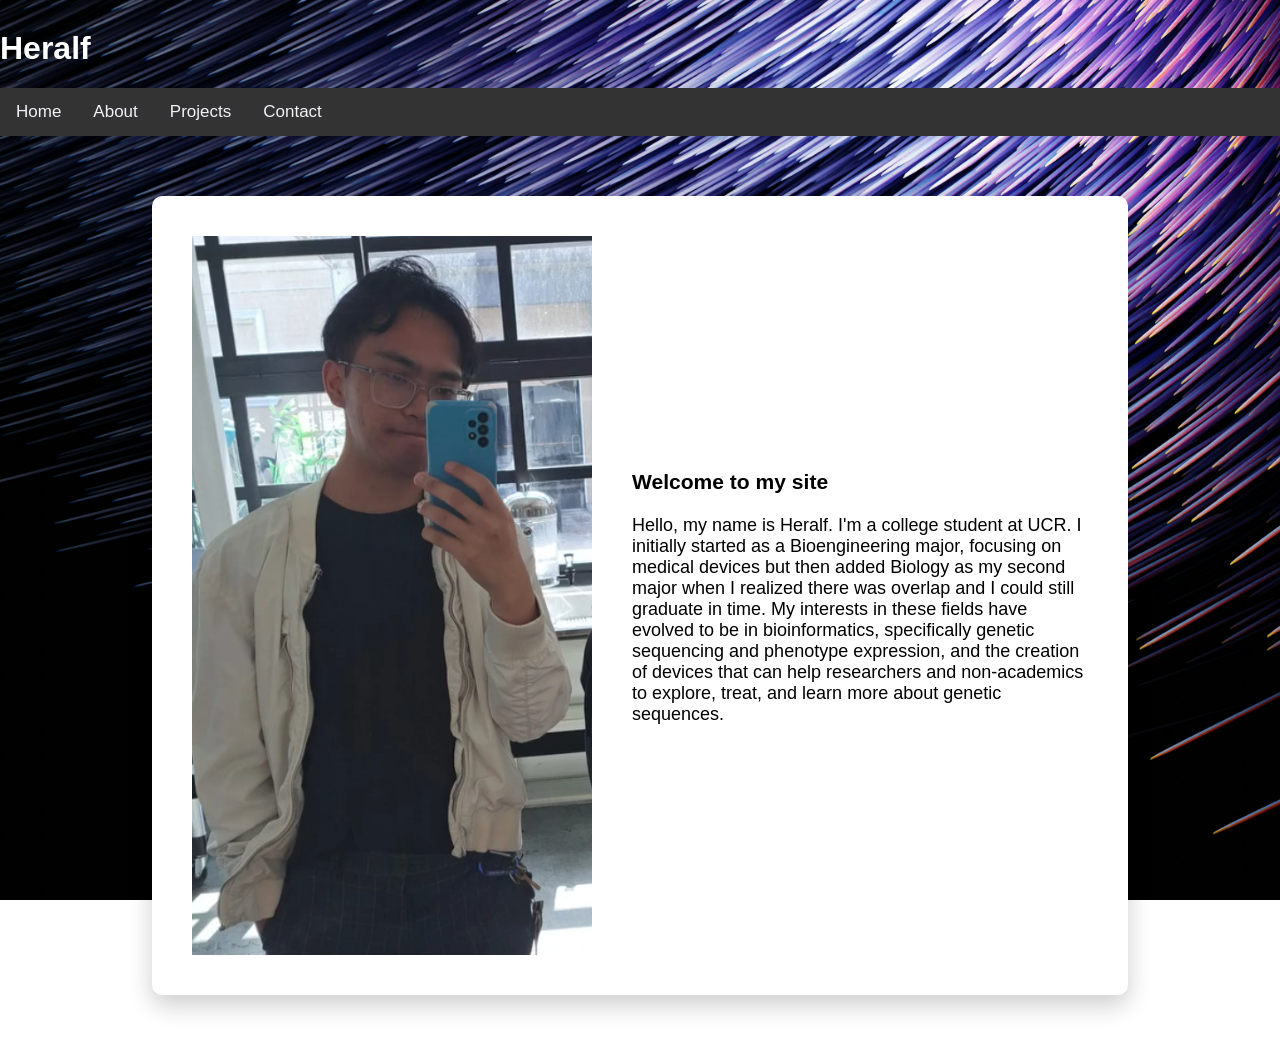
<file: index.html>
<!DOCTYPE html>
<html>
<head>
<title>Home</title>
<link rel="icon" href="./images/favicon.ico"> 
<link rel="stylesheet" href="./css_pages/main.css">
</head>
<body>

<h1>  Heralf</h1>
<div class="topnav">
  <a href="index.html">Home</a>
  <a href="about.html">About</a>

  <div class="dropdown">
    <button class="dropbtn">Projects</button>
    <div class="dropdown-content">
      <a href="bioengineering.html">Bioengineering</a>
      <a href="biology.html">Biology</a>
    </div>
  </div>

  <a href="contact.html">Contact</a>
</div>

<div class="profile-section">
  <img src="./images/Heralf_Photo.png" class="profile-photo">

  <div class="profile-text">
<h3>Welcome to my site</h3>

    <p>
        Hello, my name is Heralf. I'm a college student at UCR. I initially started as a Bioengineering major, focusing on medical devices but then added Biology as my second major when I realized there was overlap and I could still graduate in time. My interests in these fields have evolved to be in bioinformatics, specifically genetic sequencing and phenotype expression, and the creation of devices that can help researchers and non-academics to explore, treat, and learn more about genetic sequences.
    </p>
<div>
    </div>

</body>

</html>
</file>
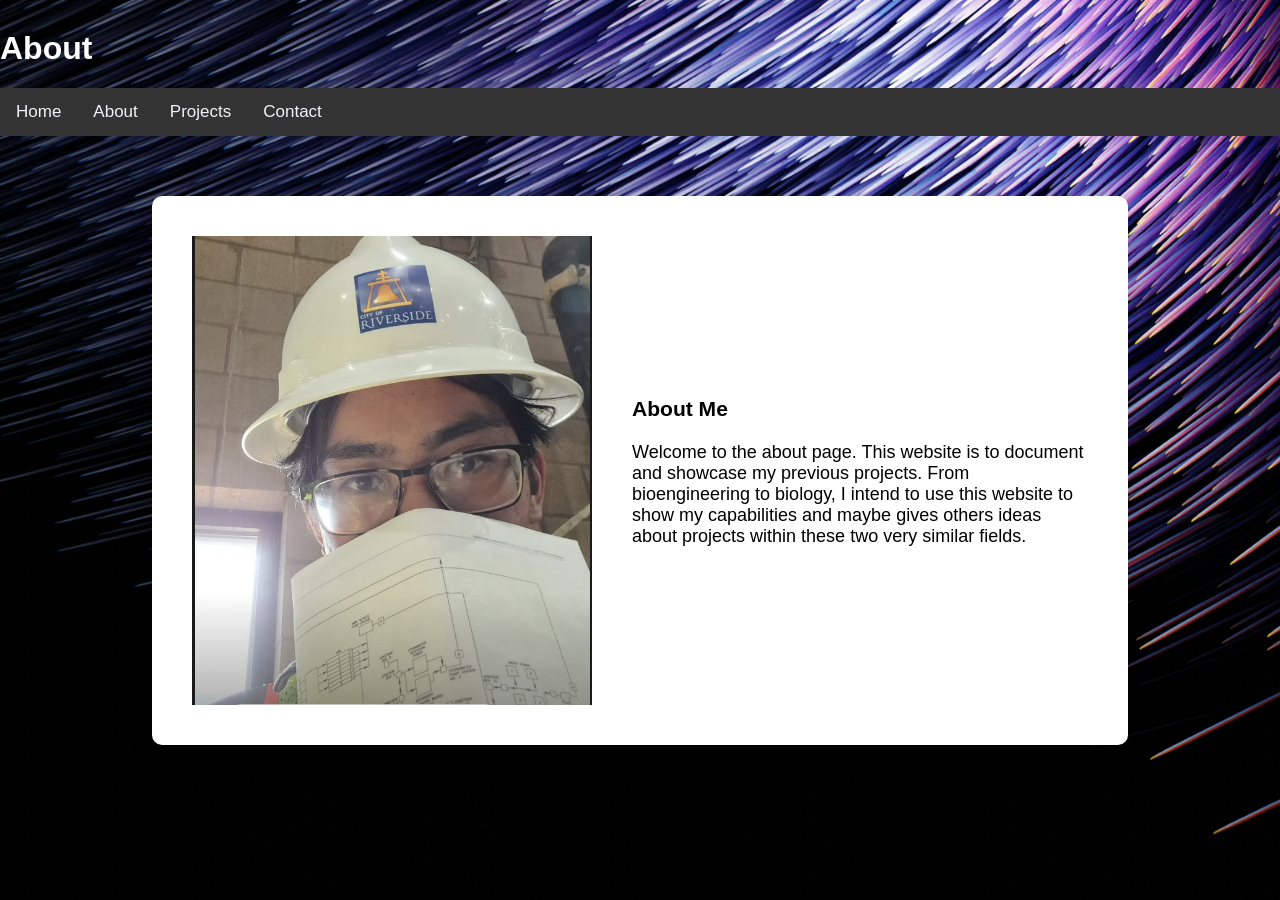
<file: about.html>
<!DOCTYPE html>
<html>
<head>
<title>About</title>
<link rel="icon" href="./images/favicon.ico">
<link rel="stylesheet" href="./css_pages/main.css">
</head>
<body>

<h1>  About</h1>
<div class="topnav">
  <a href="index.html">Home</a>
  <a href="about.html">About</a>

  <div class="dropdown">
    <button class="dropbtn">Projects</button>
    <div class="dropdown-content">
      <a href="bioengineering.html">Bioengineering</a>
      <a href="biology.html">Biology</a>
    </div>
  </div>

  <a href="contact.html">Contact</a>
</div>

<div class="profile-section">
  <img src="./images/3heralf.png" class="profile-photo">

  <div class="profile-text">
<h3>About Me</h3>

    <p>
        Welcome to the about page. This website is to document and showcase my previous projects. From bioengineering to biology, I intend to use this website to show my capabilities and maybe gives others ideas about projects within these two very similar fields.
    </p>
</div>
    </div>

</body>

</html>
</file>
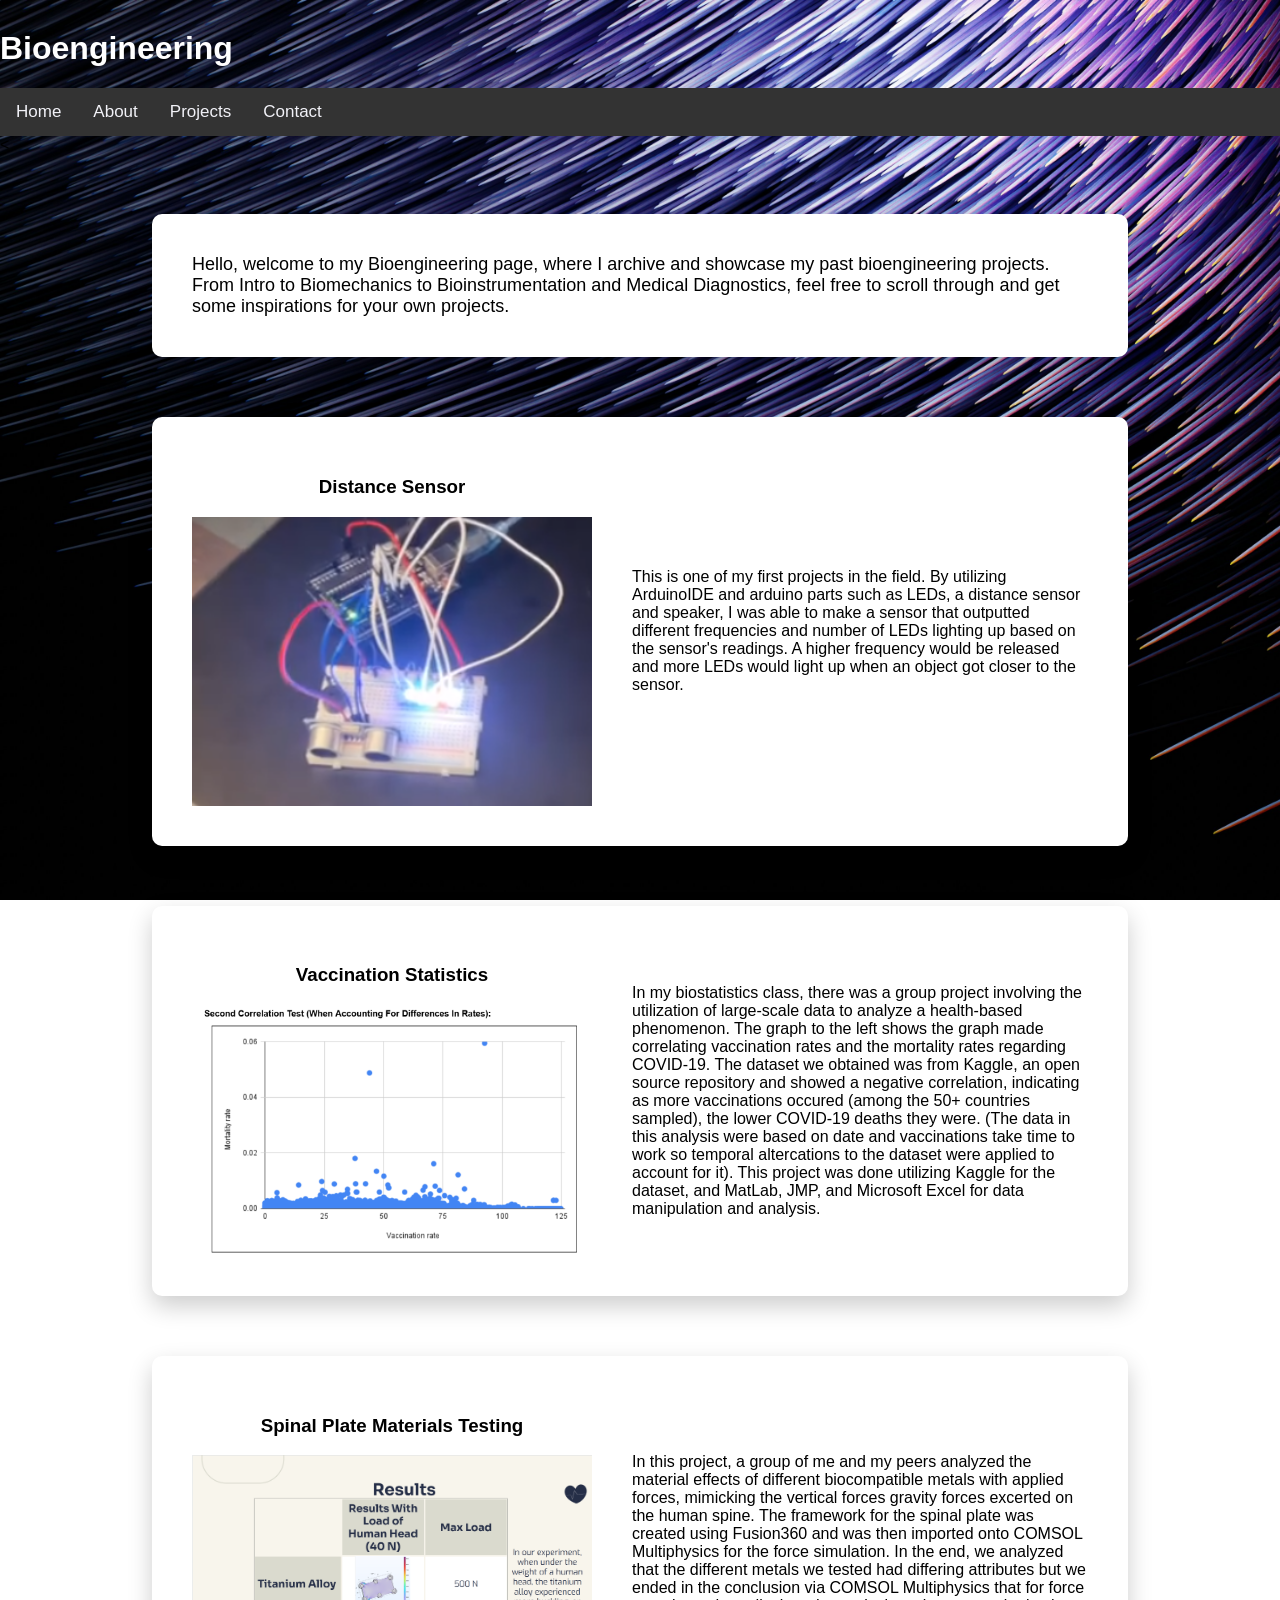
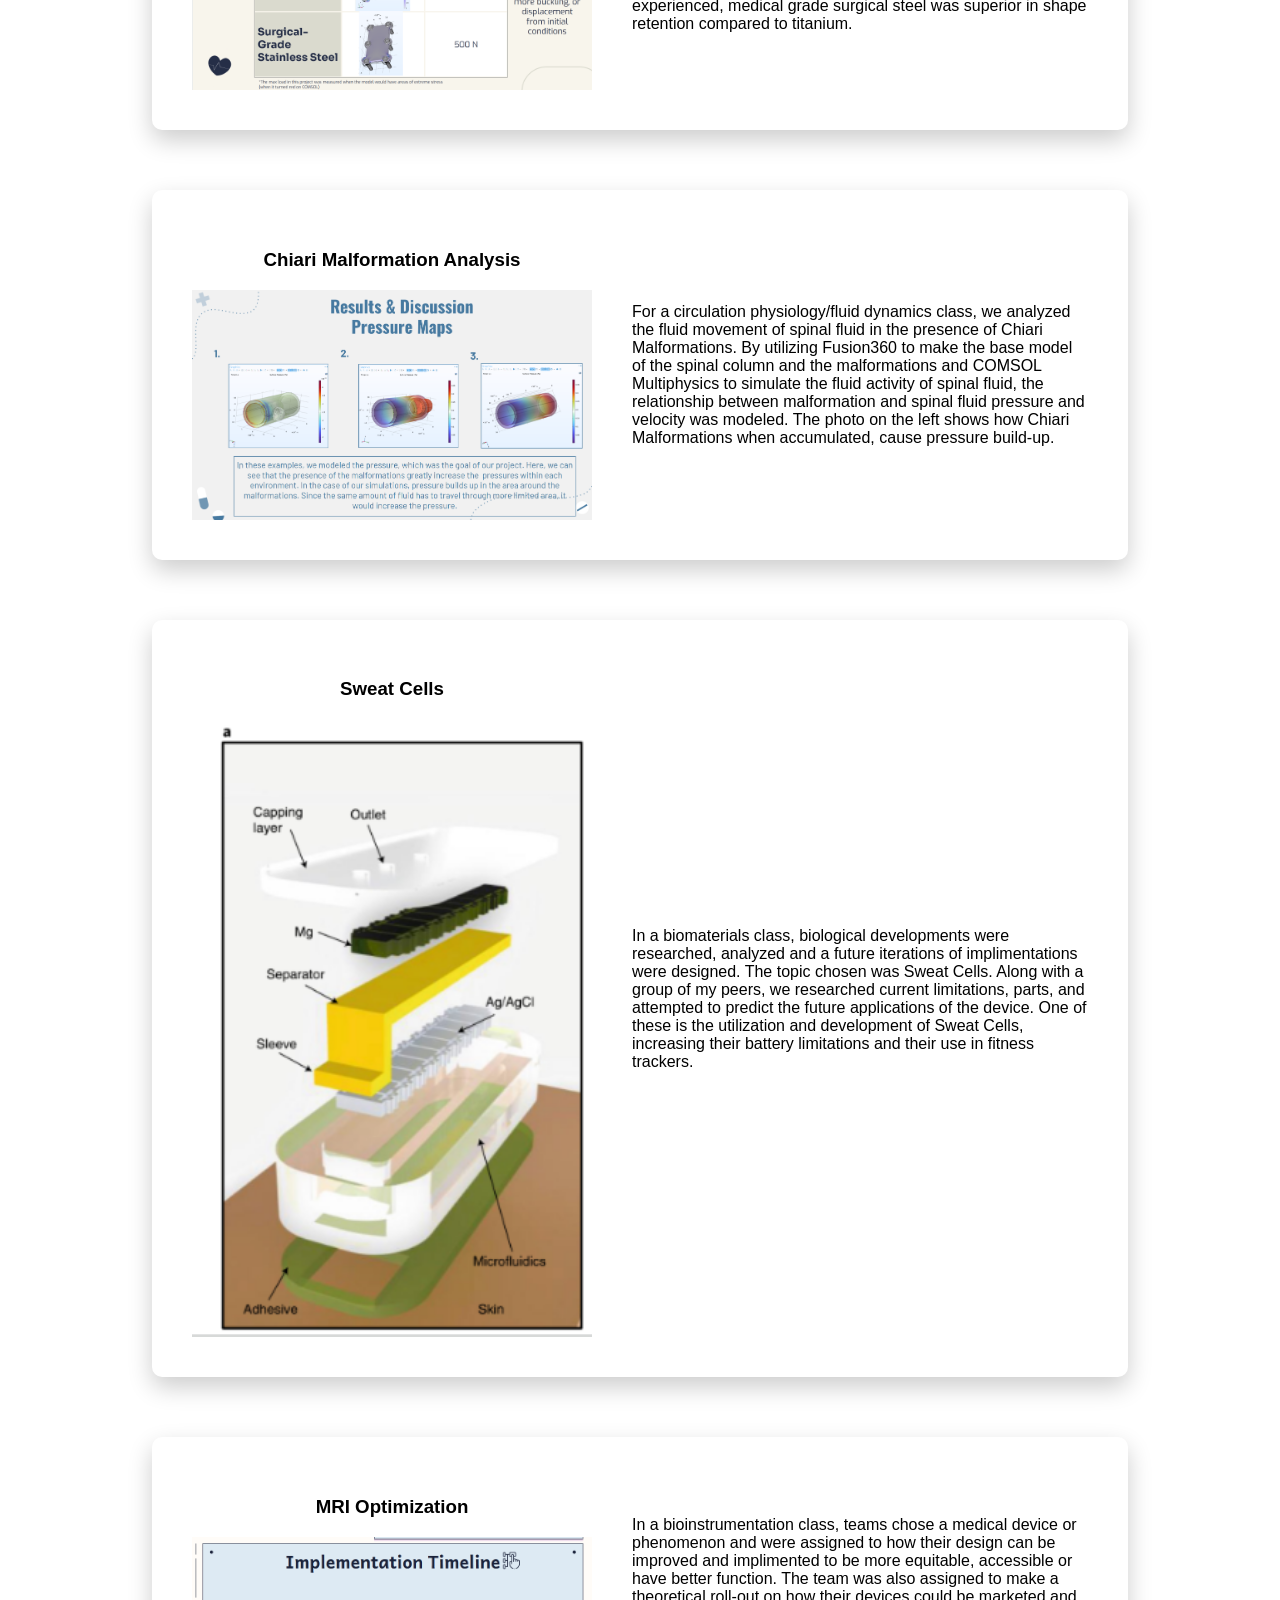
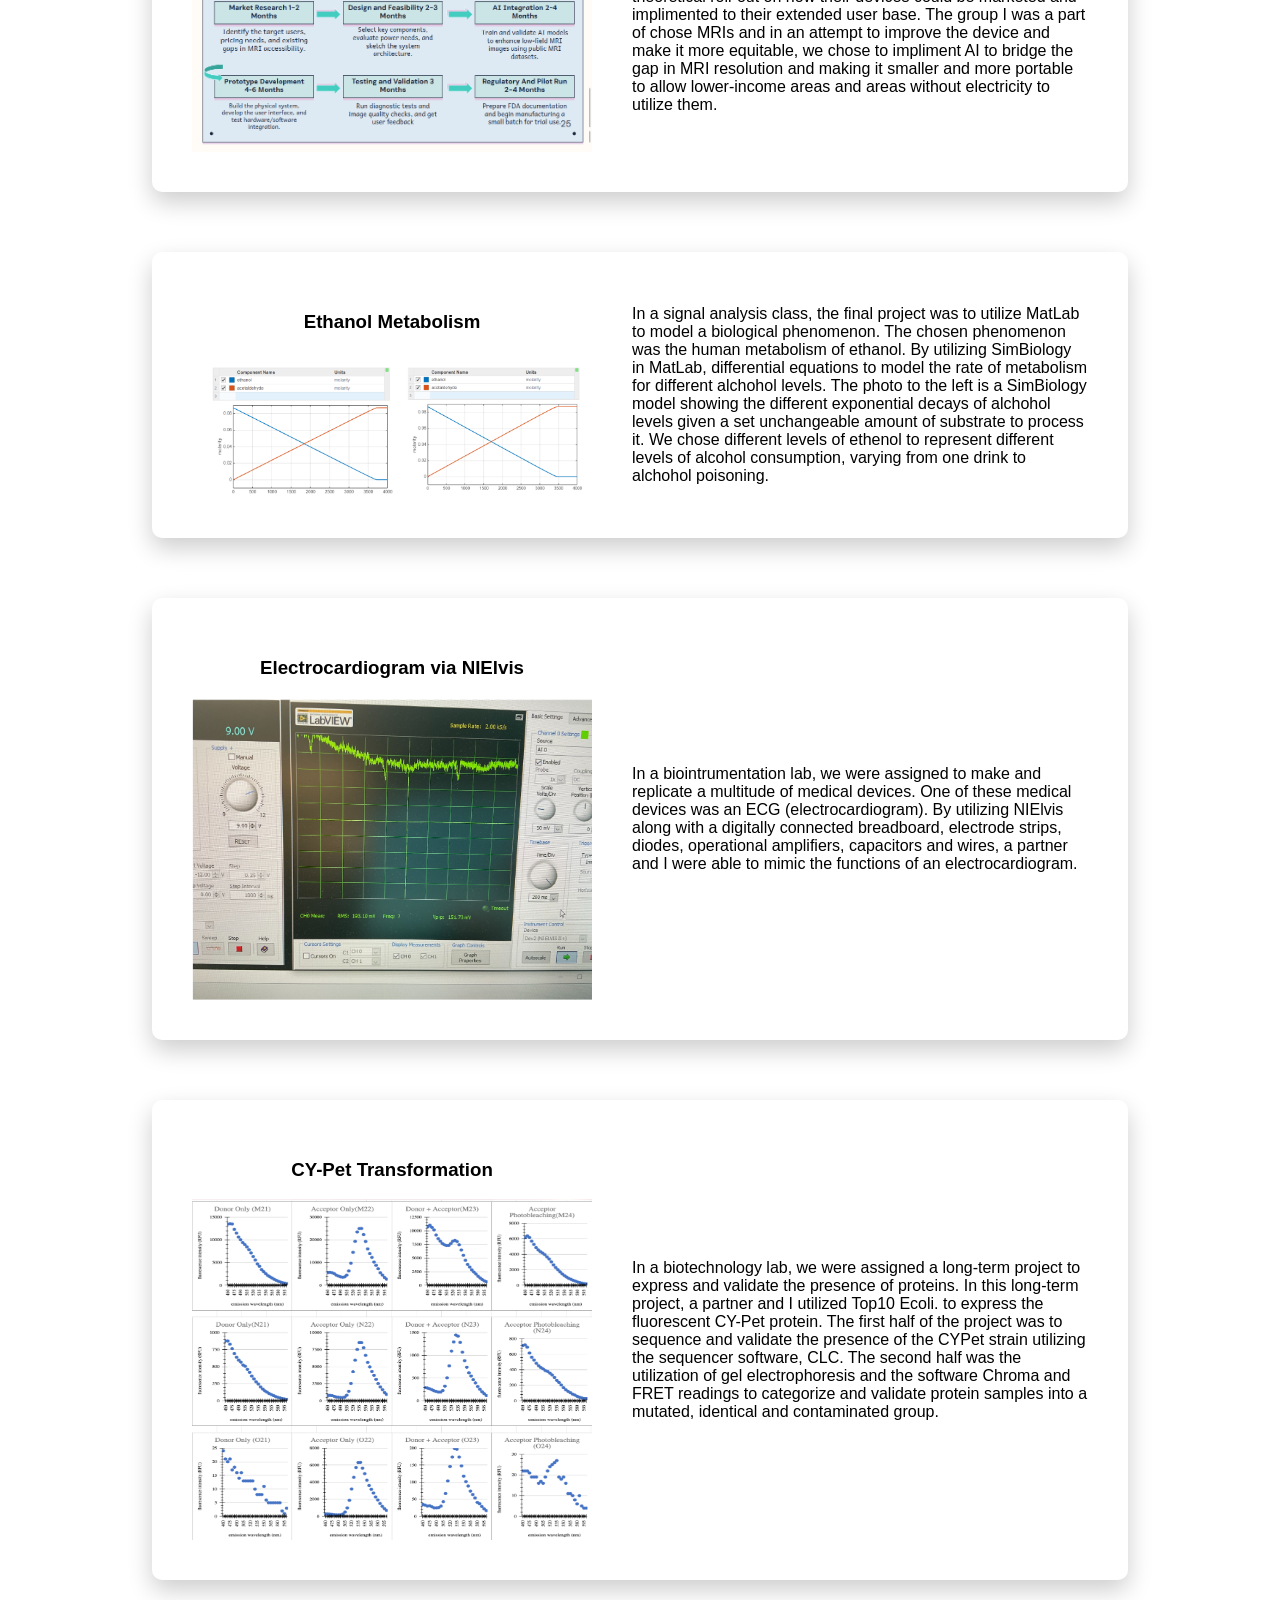
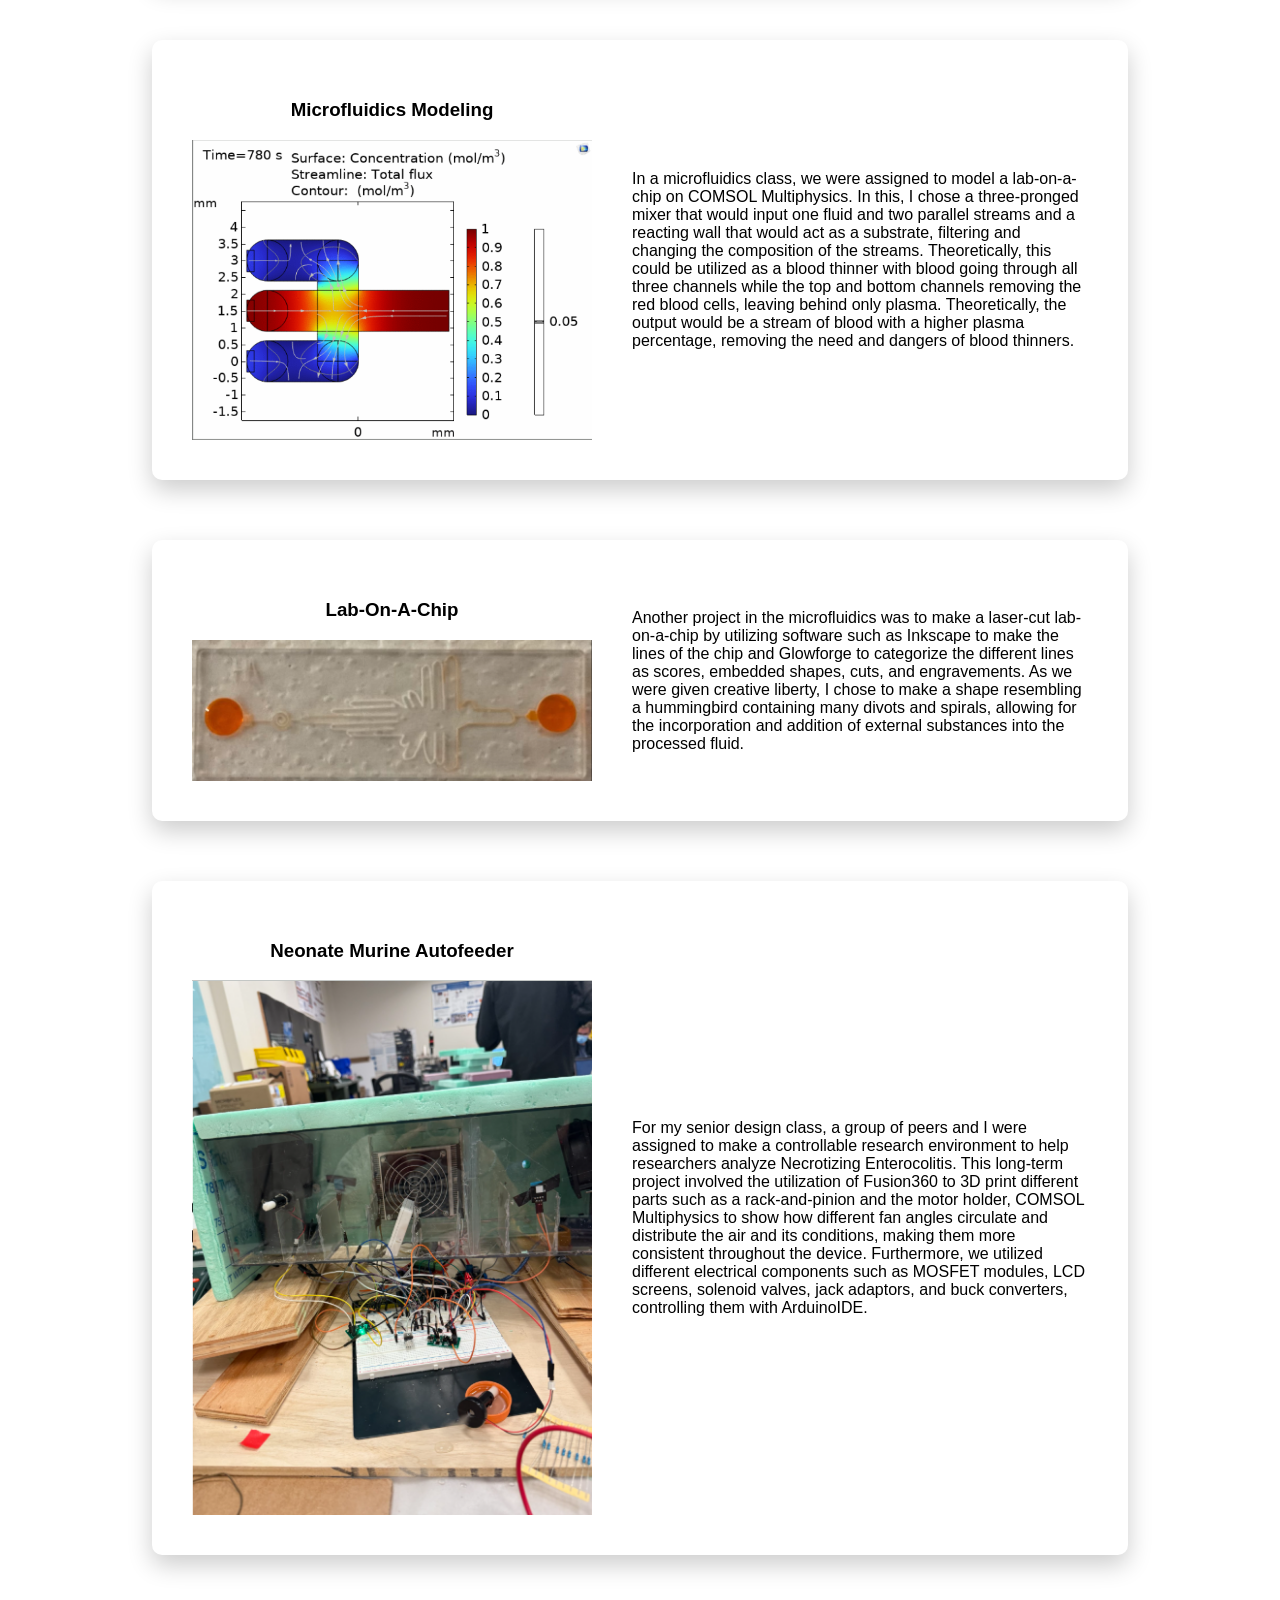
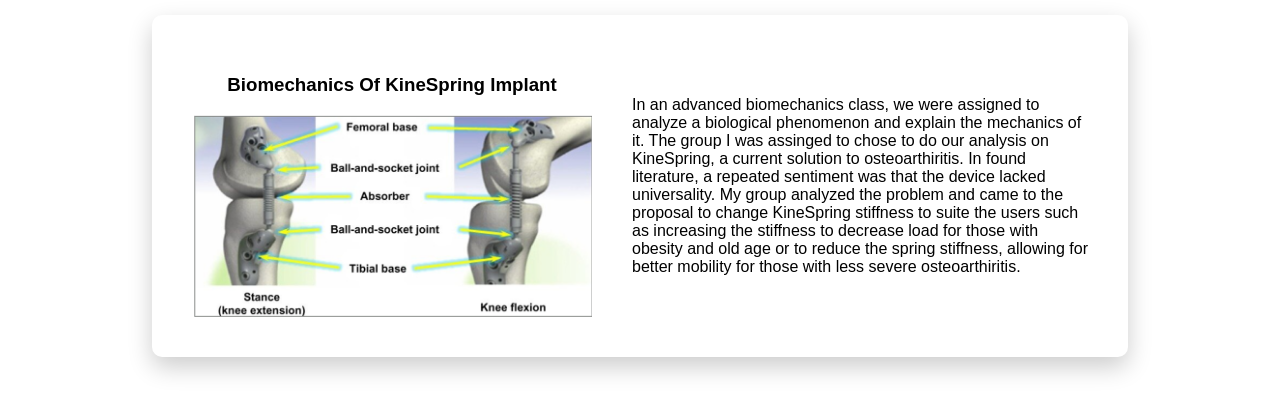
<file: bioengineering.html>
<!DOCTYPE html>
<html>
<head>
<title>Bioengineering</title>
<link rel="icon" href="./images/favicon.ico"> 
<link rel="stylesheet" href="./css_pages/main.css">
</head>

<body>
   <h1>  Bioengineering</h1>
<div class="topnav">
  <a href="index.html">Home</a>
  <a href="about.html">About</a>

  <div class="dropdown">
    <button class="dropbtn">Projects</button>
    <div class="dropdown-content">
      <a href="bioengineering.html">Bioengineering</a>
      <a href="biology.html">Biology</a>
    </div>
  </div>

  <a href="contact.html">Contact</a>
</div>

<<div class="bienprojects-section">
<div class="bienprojects-text">
Hello, welcome to my Bioengineering page, where I archive and showcase my past bioengineering projects. From Intro to Biomechanics to Bioinstrumentation and Medical Diagnostics, feel free to scroll through and get some inspirations for your own projects.
</div>
</div>

<div class="distancesensor_project">
  <div class="photoandcaption">
  <h3>Distance Sensor</h3>
  <img src="./images/distancesensor.png" class="project-photo">
  </div>
  This is one of my first projects in the field. By utilizing ArduinoIDE and arduino parts such as LEDs, a distance sensor and speaker, I was able to make a sensor that outputted different frequencies and number of LEDs lighting up based on the sensor's readings. A higher frequency would be released and more LEDs would light up when an object got closer to the sensor.
</div>

<div class="projects">
<div class="vaccination_project">
  <div class="photoandcaption">
  <h3>Vaccination Statistics</h3>
  <img src="./images/vaccination.png" class="project-photo">
</div>
  In my biostatistics class, there was a group project involving the utilization of large-scale data to analyze a health-based phenomenon. The graph to the left shows the graph made correlating vaccination rates and the mortality rates regarding COVID-19. The dataset we obtained was from Kaggle, an open source repository and showed a negative correlation, indicating as more vaccinations occured (among the 50+ countries sampled), the lower COVID-19 deaths they were. (The data in this analysis were based on date and vaccinations take time to work so temporal altercations to the dataset were applied to account for it). This project was done utilizing Kaggle for the dataset, and MatLab, JMP, and Microsoft Excel for data manipulation and analysis.
</div>

<div class="spineplate_project">
  <div class="photoandcaption">
  <h3>Spinal Plate Materials Testing</h3>
  <img src="./images/spineplate.png" class="project-photo">
</div>
  In this project, a group of me and my peers analyzed the material effects of different biocompatible metals with applied forces, mimicking the vertical forces gravity forces excerted on the human spine. The framework for the spinal plate was created using Fusion360 and was then imported onto COMSOL Multiphysics for the force simulation. In the end, we analyzed that the different metals we tested had differing attributes but we ended in the conclusion via COMSOL Multiphysics that for force experienced, medical grade surgical steel was superior in shape retention compared to titanium.
</div>

<div class="chiari_project">
  <div class="photoandcaption">
  <h3>Chiari Malformation Analysis</h3>
  <img src="./images/chiari.png" class="project-photo">
</div>
  For a circulation physiology/fluid dynamics class, we analyzed the fluid movement of spinal fluid in the presence of Chiari Malformations. By utilizing Fusion360 to make the base model of the spinal column and the malformations and COMSOL Multiphysics to simulate the fluid activity of spinal fluid, the relationship between malformation and spinal fluid pressure and velocity was modeled. The photo on the left shows how Chiari Malformations when accumulated, cause pressure build-up.
</div>

<div class="sweatcell_project">
  <div class="photoandcaption">
  <h3>Sweat Cells</h3>
  <img src="./images/sweatcell.png" class="project-photo">
</div>
  In a biomaterials class, biological developments were researched, analyzed and a future iterations of implimentations were  designed. The topic chosen was Sweat Cells. Along with a group of my peers, we researched current limitations, parts, and attempted to predict the future applications of the device. One of these is the utilization and development of Sweat Cells, increasing their battery limitations and their use in fitness trackers.

</div>

<div class="mri_project">
  <div class="photoandcaption">
  <h3>MRI Optimization</h3>
  <img src="./images/mri.png" class="project-photo">
</div>
  In a bioinstrumentation class, teams chose a medical device or phenomenon and were assigned to how their design can be improved and implimented to be more equitable, accessible or have better function. The team was also assigned to make a theoretical roll-out on how their devices could be marketed and implimented to their extended user base. The group I was a part of chose MRIs and in an attempt to improve the device and make it more equitable, we chose to impliment AI to bridge the gap in MRI resolution and making it smaller and more portable to allow lower-income areas and areas without electricity to utilize them.
</div>

<div class="ethanol_project">
  <div class="photoandcaption">
  <h3>Ethanol Metabolism</h3>
  <img src="./images/ethanol.png" class="project-photo">
</div>
  In a signal analysis class, the final project was to utilize MatLab to model a biological phenomenon. The chosen phenomenon was the human metabolism of ethanol. By utilizing SimBiology in MatLab, differential equations to model the rate of metabolism for different alchohol levels. The photo to the left is a SimBiology model showing the different exponential decays of alchohol levels given a set unchangeable amount of substrate to process it. We chose different levels of ethenol to represent different levels of alcohol consumption, varying from one drink to alchohol poisoning.
</div>

<div class="ecg_project">
  <div class="photoandcaption">
  <h3>Electrocardiogram via NIElvis</h3>
  <img src="./images/ecg.png" class="project-photo">
</div>
  In a biointrumentation lab, we were assigned to make and replicate a multitude of medical devices. One of these medical devices was an ECG (electrocardiogram). By utilizing NIElvis along with a digitally connected breadboard, electrode strips, diodes, operational amplifiers, capacitors and wires, a partner and I were able to mimic the functions of an electrocardiogram.
</div>

<div class="protein_project">
  <div class="photoandcaption">
  <h3>CY-Pet Transformation</h3>
  <img src="./images/protein.png" class="project-photo">
</div>
  In a biotechnology lab, we were assigned a long-term project to express and validate the presence of proteins. In this long-term project, a partner and I utilized Top10 Ecoli. to express the fluorescent CY-Pet protein. The first half of the project was to sequence and validate the presence of the CYPet strain utilizing the sequencer software, CLC. The second half was the utilization of gel electrophoresis and the software Chroma and FRET readings to categorize and validate protein samples into a mutated, identical and contaminated group.
</div>

<div class="microfluidics_project">
  <div class="photoandcaption">
  <h3>Microfluidics Modeling</h3>
  <img src="./images/microfluidics.png" class="project-photo">
</div>
  In a microfluidics class, we were assigned to model a lab-on-a-chip on COMSOL Multiphysics. In this, I chose a three-pronged mixer that would input one fluid and two parallel streams and a reacting wall that would act as a substrate, filtering and changing the composition of the streams. Theoretically, this could be utilized as a blood thinner with blood going through all three channels while the top and bottom channels removing the red blood cells, leaving behind only plasma. Theoretically, the output would be a stream of blood with a higher plasma percentage, removing the need and dangers of blood thinners.
</div>

<div class="microfluidics2_project">
  <div class="photoandcaption">
  <h3>Lab-On-A-Chip</h3>
  <img src="./images/microfluidics2.png" class="project-photo">
</div>
  Another project in the microfluidics was to make a laser-cut lab-on-a-chip by utilizing software such as Inkscape to make the lines of the chip and Glowforge to categorize the different lines as scores, embedded shapes, cuts, and engravements. As we were given creative liberty, I chose to make a shape resembling a hummingbird containing many divots and spirals, allowing for the incorporation and addition of external substances into the processed fluid. 
</div>

<div class="seniordesign_project">
  <div class="photoandcaption">
  <h3>Neonate Murine Autofeeder</h3>
  <img src="./images/seniordesign.png" class="project-photo">
</div>
  For my senior design class, a group of peers and I were assigned to make a controllable research environment to help researchers analyze Necrotizing Enterocolitis. This long-term project involved the utilization of Fusion360 to 3D print different parts such as a rack-and-pinion and the motor holder, COMSOL Multiphysics to show how different fan angles circulate and distribute the air and its conditions, making them more consistent throughout the device. Furthermore, we utilized different electrical components such as MOSFET modules, LCD screens, solenoid valves, jack adaptors, and buck converters, controlling them with ArduinoIDE.
</div>

<div class="kinespring_project">
  <div class="photoandcaption">
  <h3>Biomechanics Of KineSpring Implant</h3>
  <img src="./images/kinespring.png" class="project-photo">
</div>
  In an advanced biomechanics class, we were assigned to analyze a biological phenomenon and explain the mechanics of it. The group I was assinged to chose to do our analysis on KineSpring, a current solution to osteoarthiritis. In found literature, a repeated sentiment was that the device lacked universality. My group analyzed the problem and came to the proposal to change KineSpring stiffness to suite the users such as increasing the stiffness to decrease load for those with obesity and old age or to reduce the spring stiffness, allowing for better mobility for those with less severe osteoarthiritis.
</div>

</div>
</body>


</html>
</file>
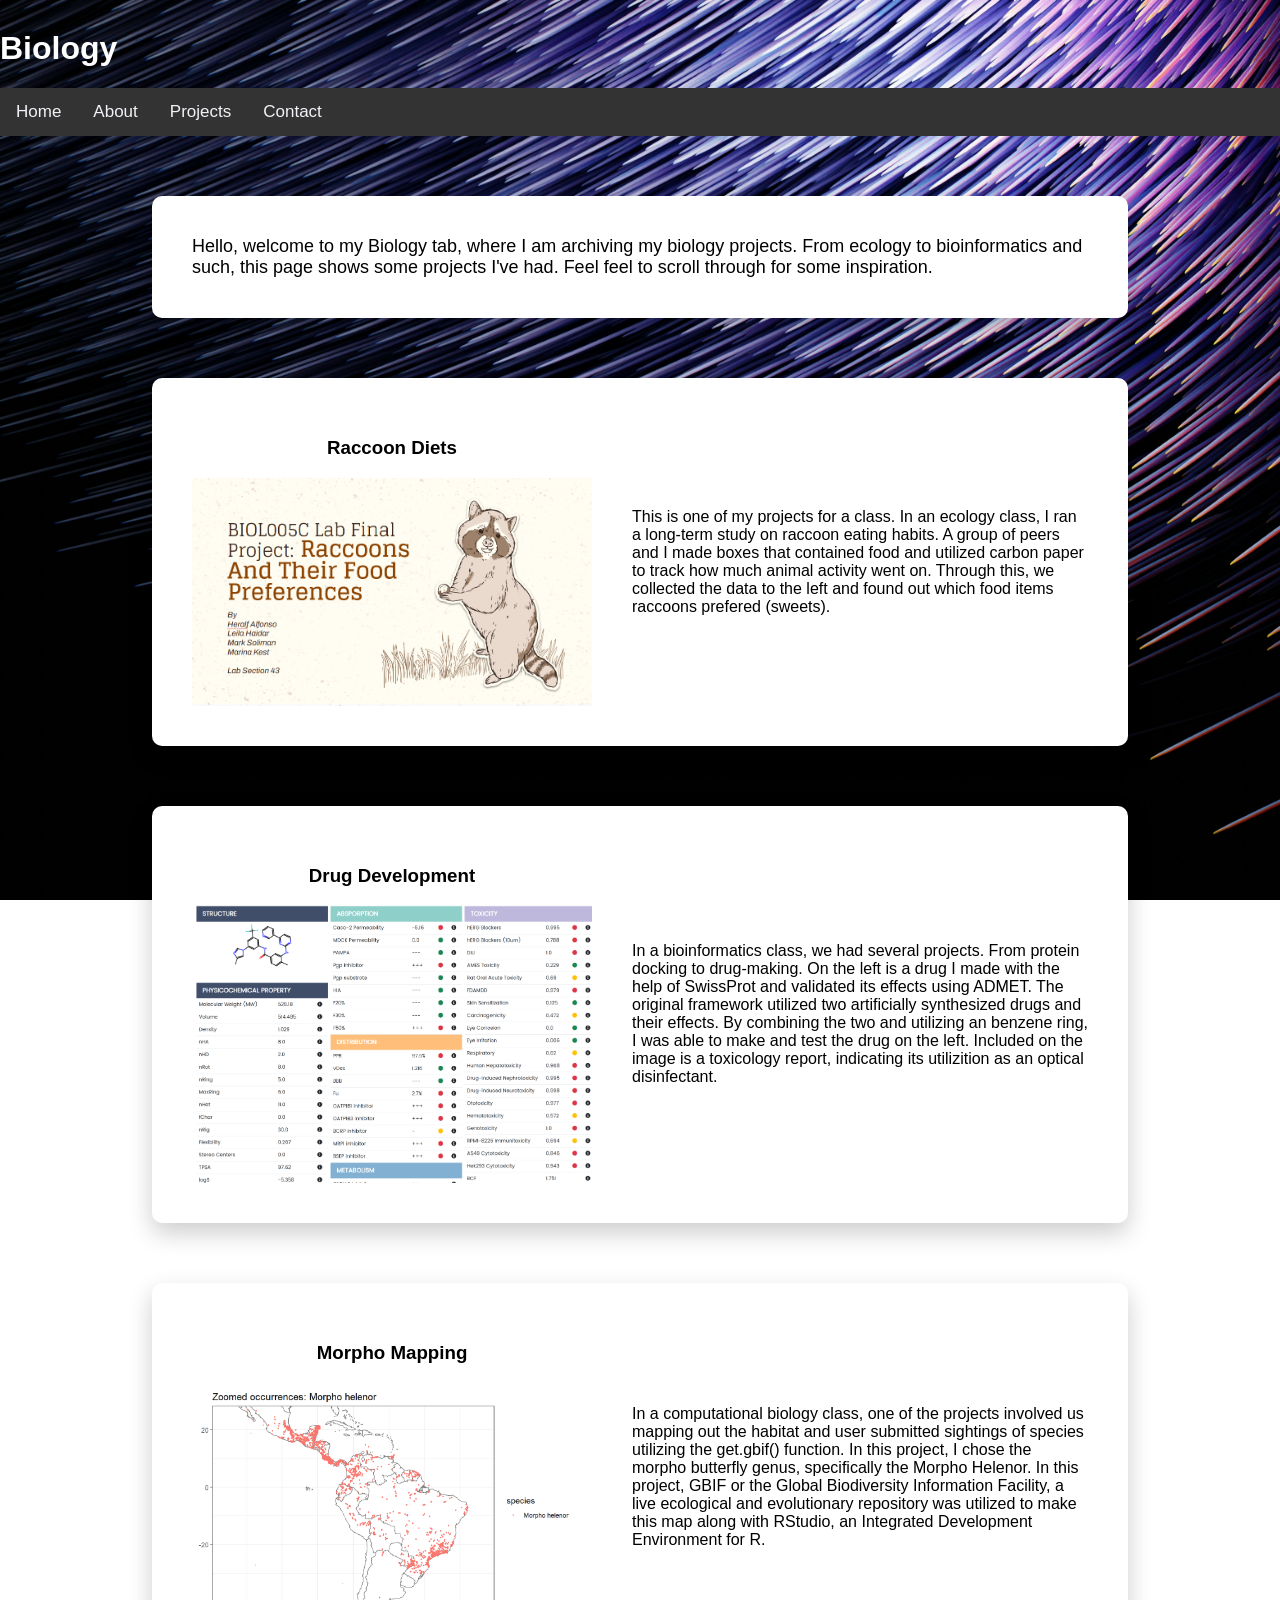
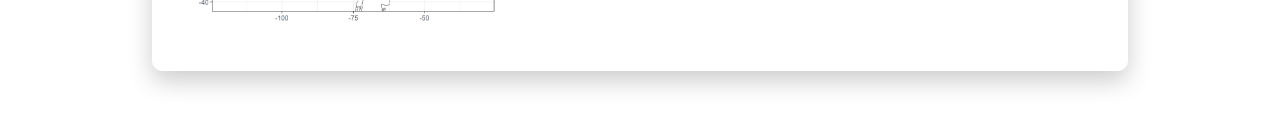
<file: biology.html>
<!DOCTYPE html>
<html>
<head>
<title>Biology</title>
<link rel="icon" href="./images/favicon.ico"> 
<link rel="stylesheet" href="./css_pages/main.css">
</head>

<body>
  <h1>  Biology</h1>
<div class="topnav">
  <a href="index.html">Home</a>
  <a href="about.html">About</a>

  <div class="dropdown">
    <button class="dropbtn">Projects</button>
    <div class="dropdown-content">
      <a href="bioengineering.html">Bioengineering</a>
      <a href="biology.html">Biology</a>
    </div>
  </div>

  <a href="contact.html">Contact</a>
</div>

<div class="biolprojects-section">
<div class="biolprojects-text">
Hello, welcome to my Biology tab, where I am archiving my biology projects. From ecology to bioinformatics and such, this page shows some projects I've had. Feel feel to scroll through for some inspiration.
</div>
</div>
<div class="projects">
<div class="raccoon_project">
  <div class="photoandcaption">
  <h3>Raccoon Diets</h3>
  <img src="./images/raccoon.png" class="project-photo">
</div>
  This is one of my projects for a class. In an ecology class, I ran a long-term study on raccoon eating habits. A group of peers and I made boxes that contained food and utilized carbon paper to track how much animal activity went on. Through this, we collected the data to the left and found out which food items raccoons prefered (sweets).
</div>
<div class="drug_project">
  <div class="photoandcaption">
  <h3>Drug Development</h3>
  <img src="./images/drugproject.png" class="project-photo">
</div>
  In a bioinformatics class, we had several projects. From protein docking to drug-making. On the left is a drug I made with the help of SwissProt and validated its effects using ADMET. The original framework utilized two artificially synthesized drugs and their effects. By combining the two and utilizing an benzene ring, I was able to make and test the drug on the left. Included on the image is a toxicology report, indicating its utilizition as an optical disinfectant. 

</div>
<div class="morpho_project">
  <div class="photoandcaption">
  <h3>Morpho Mapping</h3>
  <img src="./images/morpho.png" class="project-photo">
</div>
  In a computational biology class, one of the projects involved us mapping out the habitat and user submitted sightings of species utilizing the get.gbif() function. In this project, I chose the morpho butterfly genus, specifically the Morpho Helenor. In this project, GBIF or the Global Biodiversity Information Facility, a live ecological and evolutionary repository was utilized to make this map along with RStudio, an Integrated Development Environment for R.

</div>

</body>


</html>
</file>
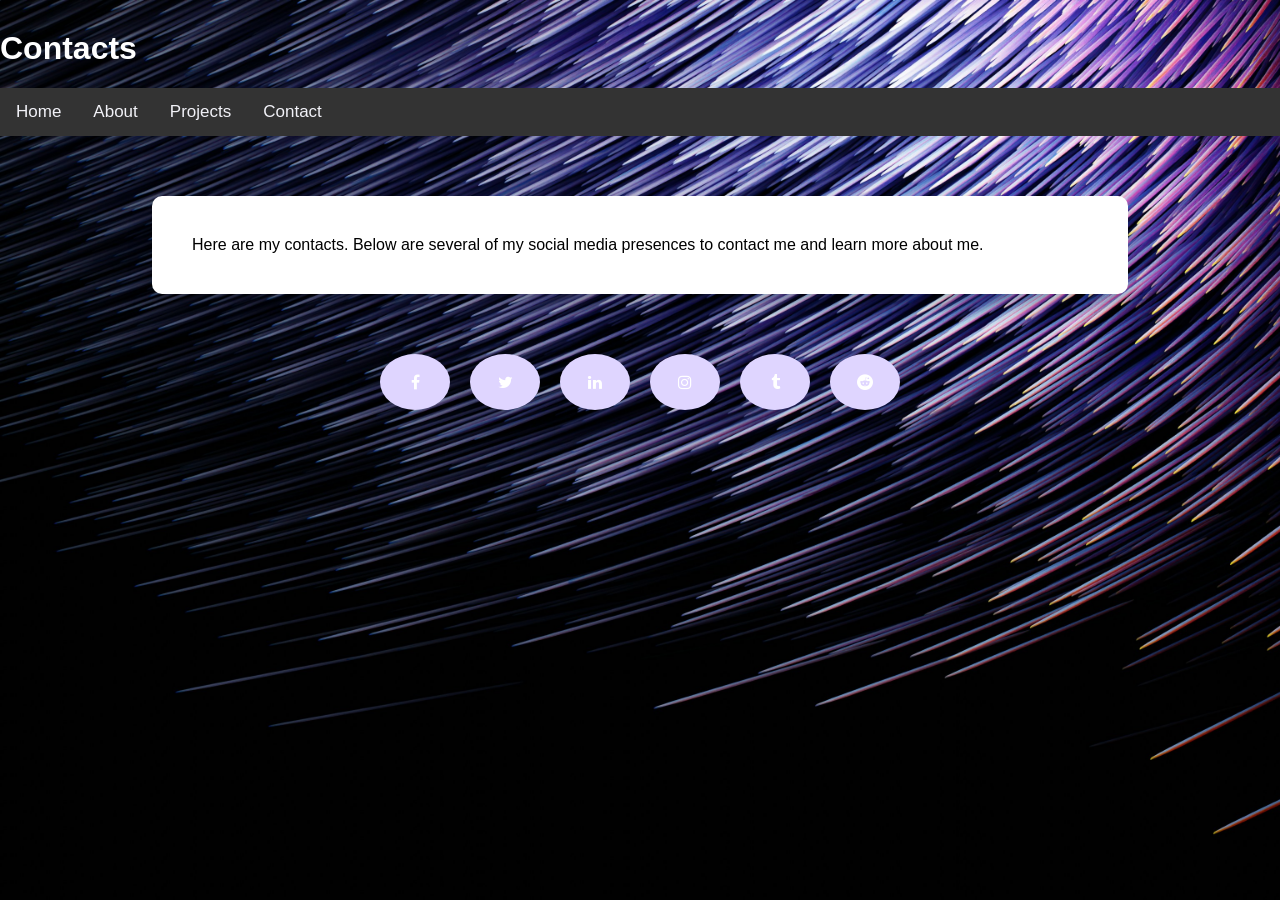
<file: contact.html>
<!DOCTYPE html>
<html>
<head>
<title>Contact</title>
<link rel="icon" href="./images/favicon.ico"> 
<link rel="stylesheet" href="./css_pages/main.css">
</head>

<body>
   <h1>  Contacts</h1>
<div class="topnav">
  <a href="index.html">Home</a>
  <a href="about.html">About</a>

  <div class="dropdown">
    <button class="dropbtn">Projects</button>
    <div class="dropdown-content">
      <a href="bioengineering.html">Bioengineering</a>
      <a href="biology.html">Biology</a>
    </div>
  </div>

  <a href="contact.html">Contact</a>
</div>

<div class="contact-text">
  Here are my contacts. Below are several of my social media presences to contact me and learn more about me.
</div>
<div class="contacticons">
<link rel="stylesheet" href="https://cdnjs.cloudflare.com/ajax/libs/font-awesome/4.7.0/css/font-awesome.min.css">

<!-- Add font awesome icons -->
<a href="https://www.facebook.com/flareh.osnofla/" class="fa fa-facebook"></a>
<a href="https://x.com/h3ra1d" class="fa fa-twitter"></a>
<a href="https://www.linkedin.com/in/heralf-j-alfonso/" class="fa fa-linkedin"></a>
<a href="https://www.instagram.com/h3ralf/" class="fa fa-instagram"></a>
<a href="https://www.tumblr.com/blog/cloverwizard23" class="fa fa-tumblr"></a>
<a href="https://www.reddit.com/user/Dependent_Elevator_9/" class="fa fa-reddit"></a>
</div>
</body>


</html>
</file>
<file: css_pages/main.css>
h1 {
  color: white;
  font-weight: bold;
  text-align: left;
  margin-top: 30px;
}
.image-container {
  width: 25%;
  height: 40%;              
  margin-top: 40px;          
  background-image: url('Heralf_Photo.png');
  background-size: cover;     /* fills the container */
  background-position: center;
  background-repeat: no-repeat;
}

.image-container img {
  width: 100%;
  height: auto;
  display: block;
}

.topnav {
  background-color: #333;
  display: flex;
  align-items: center;
}

.topnav a,
.dropbtn {
  color: #f2f2f8;
  text-align: center;
  padding: 14px 16px;
  text-decoration: none;
  font-size: 17px;
  background-color: #333;
  border: none;
  cursor: pointer;
}

.topnav a:hover,
.dropdown:hover .dropbtn {
  background-color: #00B4D8;
  color: black;
}

.dropdown {
  position: relative;
}

.dropdown-content {
  display: none;
  position: absolute;
  top: 100%;
  left: 0;
  background-color: #00B4D8;
  min-width: 180px;
  z-index: 1000;
}

.dropdown-content a {
  display: block;
  color: black;
  text-align: left;
  padding: 12px 16px;
  text-decoration: none;
  background-color: #00B4D8;
}

.dropdown-content a:hover {
  background-color: #90E0EF;
}

.dropdown:hover .dropdown-content {
  display: block;
}

.profile-section {
  display: flex;
  align-items: flex-start;
  gap: 40px;
  padding: 40px;
}

.profile-photo {
  width: 400px;
  height: auto;
}

.profile-text {
  max-width: 500px;
  font-size: 18px;
}
.profile-section {
  display: flex;
  align-items: center;
  gap: 60px;
  padding: 60px;
}
.bienprojects-section {
  display: flex;
  align-items: flex-start;
  gap: 40px;
  padding: 40px;
}
.bienprojects-text {
  max-width: 1200px;
  font-size: 18px;
}
.bienprojects-section {
  display: flex;
  align-items: center;
  gap: 60px;
  padding: 60px;
}
.biolprojects-section {
  display: flex;
  align-items: flex-start;
  gap: 40px;
  padding: 40px;
}
.biolprojects-text {
  max-width: 1200px;
  font-size: 18px;
}
.biolprojects-section {
  display: flex;
  align-items: center;
  gap: 60px;
  padding: 60px;
}

.photoandcaption {
  display: flex;
  flex-direction: column;   /* stacks items vertically */
  align-items: center;      /* centers caption and image */
  max-width: 400px;
}
body {
  margin: 0;
  font-family: Arial, sans-serif;

  background-image: url("../images/3background.jpg"); 
  background-size: cover;
  background-position: center;
  background-attachment: fixed;
}

.profile-section {
  display: flex;
  align-items: center;
  gap: 40px;

  background-color: white;
  padding: 40px;
  margin: 60px auto;

  width: 70%;
  border-radius: 10px;

  box-shadow: 0 10px 25px rgba(0,0,0,0.2);
}
.bienprojects-section {
  display: flex;
  align-items: center;
  gap: 40px;

  background-color: white;
  padding: 40px;
  margin: 60px auto;

  width: 70%;
  border-radius: 10px;

  box-shadow: 0 10px 25px rgba(0,0,0,0.2);
}
.biolprojects-section {
  display: flex;
  align-items: center;
  gap: 40px;

  background-color: white;
  padding: 40px;
  margin: 60px auto;

  width: 70%;
  border-radius: 10px;

  box-shadow: 0 10px 25px rgba(0,0,0,0.2);
}

.raccoon_project{
  display: flex;
  align-items: center;
  gap: 40px;
  background-color: white;
  padding: 40px;
  margin: 60px auto;
  width: 70%;
  border-radius: 10px;
  box-shadow: 0 10px 25px rgba(0,0,0,0.2);
}
.drug_project{
  display: flex;
  align-items: center;
  gap: 40px;
  background-color: white;
  padding: 40px;
  margin: 60px auto;
  width: 70%;
  border-radius: 10px;
  box-shadow: 0 10px 25px rgba(0,0,0,0.2);
}
.morpho_project{
  display: flex;
  align-items: center;
  gap: 40px;
  background-color: white;
  padding: 40px;
  margin: 60px auto;
  width: 70%;
  border-radius: 10px;
  box-shadow: 0 10px 25px rgba(0,0,0,0.2);
}
.distancesensor_project{
  display: flex;
  align-items: center;
  gap: 40px;
  background-color: white;
  padding: 40px;
  margin: 60px auto;
  width: 70%;
  border-radius: 10px;
  box-shadow: 0 10px 25px rgba(0,0,0,0.2);
}
.vaccination_project{
  display: flex;
  align-items: center;
  gap: 40px;
  background-color: white;
  padding: 40px;
  margin: 60px auto;
  width: 70%;
  border-radius: 10px;
  box-shadow: 0 10px 25px rgba(0,0,0,0.2);
}
.spineplate_project{
  display: flex;
  align-items: center;
  gap: 40px;
  background-color: white;
  padding: 40px;
  margin: 60px auto;
  width: 70%;
  border-radius: 10px;
  box-shadow: 0 10px 25px rgba(0,0,0,0.2);
}
.chiari_project{
  display: flex;
  align-items: center;
  gap: 40px;
  background-color: white;
  padding: 40px;
  margin: 60px auto;
  width: 70%;
  border-radius: 10px;
  box-shadow: 0 10px 25px rgba(0,0,0,0.2);
}
.sweatcell_project{
  display: flex;
  align-items: center;
  gap: 40px;
  background-color: white;
  padding: 40px;
  margin: 60px auto;
  width: 70%;
  border-radius: 10px;
  box-shadow: 0 10px 25px rgba(0,0,0,0.2);
}
.mri_project{
  display: flex;
  align-items: center;
  gap: 40px;
  background-color: white;
  padding: 40px;
  margin: 60px auto;
  width: 70%;
  border-radius: 10px;
  box-shadow: 0 10px 25px rgba(0,0,0,0.2);
}
.ethanol_project{
  display: flex;
  align-items: center;
  gap: 40px;
  background-color: white;
  padding: 40px;
  margin: 60px auto;
  width: 70%;
  border-radius: 10px;
  box-shadow: 0 10px 25px rgba(0,0,0,0.2);
}
.ecg_project{
  display: flex;
  align-items: center;
  gap: 40px;
  background-color: white;
  padding: 40px;
  margin: 60px auto;
  width: 70%;
  border-radius: 10px;
  box-shadow: 0 10px 25px rgba(0,0,0,0.2);
}
.protein_project{
  display: flex;
  align-items: center;
  gap: 40px;
  background-color: white;
  padding: 40px;
  margin: 60px auto;
  width: 70%;
  border-radius: 10px;
  box-shadow: 0 10px 25px rgba(0,0,0,0.2);
}
.microfluidics_project{
  display: flex;
  align-items: center;
  gap: 40px;
  background-color: white;
  padding: 40px;
  margin: 60px auto;
  width: 70%;
  border-radius: 10px;
  box-shadow: 0 10px 25px rgba(0,0,0,0.2);
}
.microfluidics2_project{
  display: flex;
  align-items: center;
  gap: 40px;
  background-color: white;
  padding: 40px;
  margin: 60px auto;
  width: 70%;
  border-radius: 10px;
  box-shadow: 0 10px 25px rgba(0,0,0,0.2);
}
.seniordesign_project{
  display: flex;
  align-items: center;
  gap: 40px;
  background-color: white;
  padding: 40px;
  margin: 60px auto;
  width: 70%;
  border-radius: 10px;
  box-shadow: 0 10px 25px rgba(0,0,0,0.2);
}
.kinespring_project{
  display: flex;
  align-items: center;
  gap: 40px;
  background-color: white;
  padding: 40px;
  margin: 60px auto;
  width: 70%;
  border-radius: 10px;
  box-shadow: 0 10px 25px rgba(0,0,0,0.2);
}

.contact-text{
  display: flex;
  align-items: center;
  gap: 40px;
  background-color: white;
  padding: 40px;
  margin: 60px auto;
  width: 70%;
  border-radius: 10px;
  box-shadow: 0 10px 25px rgba(0,0,0,0.2);
}
.contacticons {
  display: flex;
  justify-content: center;   
  align-items: center;
  gap: 20px;                 
  margin-top: 20px;
}
.project-photo{
  width: 400px;
  height: auto;
}
/* Style all font awesome icons */
.fa {
  padding: 20px;
  font-size: 30px;
  width: 50px;
  text-align: center;
  text-decoration: none;
  justify-content: center;   
  align-items: center;
}

/* Add a hover effect if you want */
.fa:hover {
  opacity: 0.7;
}

/* Set a specific color for each brand */

/* Facebook */
.fa-facebook {
  background: #dfd5ff;
  color: white;
  padding: 20px;
  font-size: 30px;
  width: 30px;
  text-align: center;
  text-decoration: none;
  border-radius: 50%;
}

/* Twitter */
.fa-twitter {
  background: #dfd5ff;
  color: white;
  padding: 20px;
  font-size: 30px;
  width: 30px;
  text-align: center;
  text-decoration: none;
  border-radius: 50%;
}
.fa-linkedin {
  background: #dfd5ff;
  color: white;
  padding: 20px;
  font-size: 30px;
  width: 30px;
  text-align: center;
  text-decoration: none;
  border-radius: 50%;
}
.fa-instagram {
  background: #dfd5ff;
  color: white;
  padding: 20px;
  font-size: 30px;
  width: 30px;
  text-align: center;
  text-decoration: none;
  border-radius: 50%;
}
.fa-pinterest {
  background: #dfd5ff;
  color: white;
  padding: 20px;
  font-size: 30px;
  width: 30px;
  text-align: center;
  text-decoration: none;
  border-radius: 50%;
}
.fa-tumblr {
  background: #dfd5ff;
  color: white;
  padding: 20px;
  font-size: 30px;
  width: 30px;
  text-align: center;
  text-decoration: none;
  border-radius: 50%;
}
.fa-reddit {
  background: #dfd5ff;
  color: white;
  padding: 20px;
  font-size: 30px;
  width: 30px;
  text-align: center;
  text-decoration: none;
  border-radius: 50%;
}
</file>
